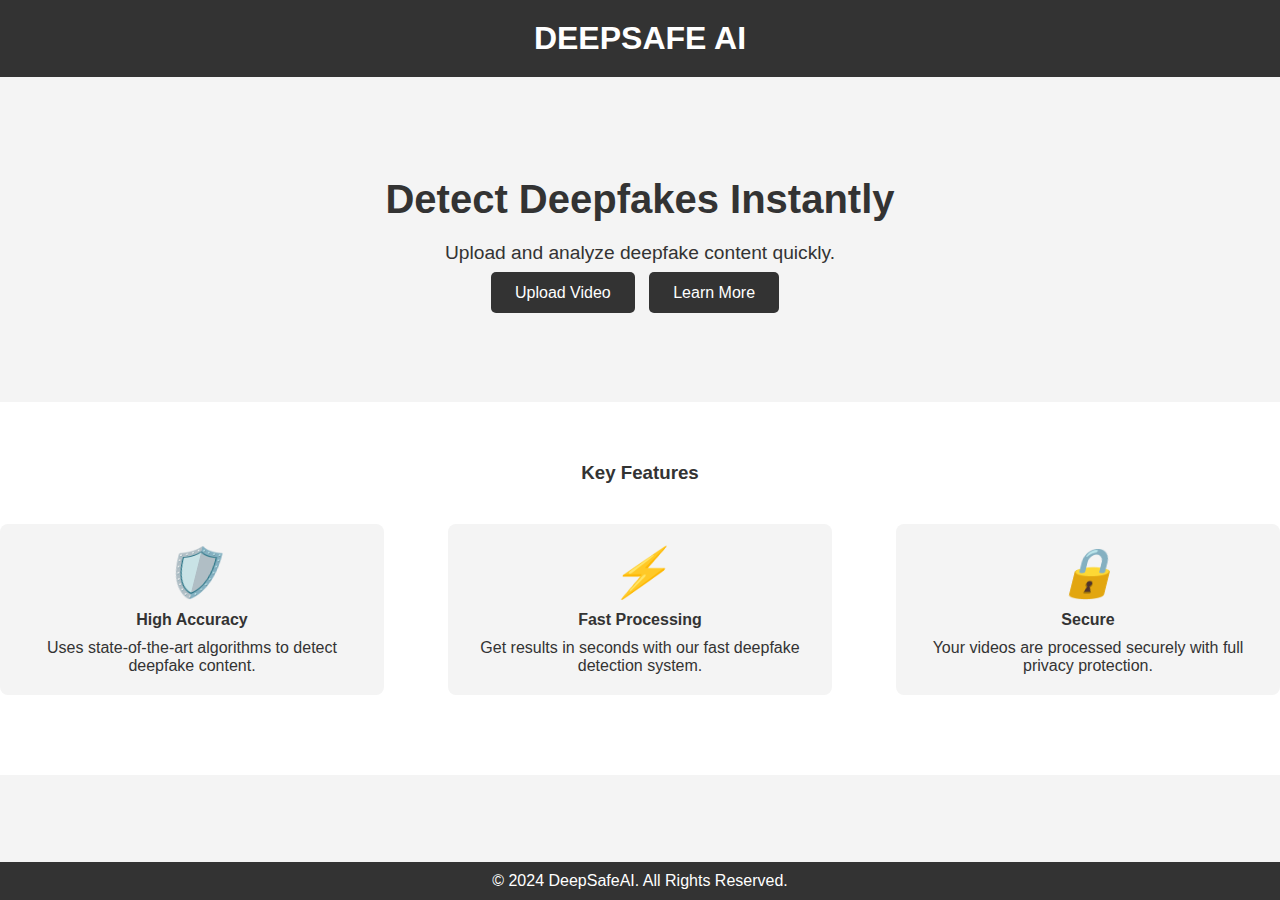
<file: templates/new.html>
<!DOCTYPE html>
<html lang="en">
<head>
  <meta charset="UTF-8">
  <meta name="viewport" content="width=device-width, initial-scale=1.0">
  <title>Deepfake Detection Website</title>
  <link rel="stylesheet" href="styles.css">
</head>
<body>
  <!-- Header Section -->
  <header class="header">
    <h1>DeepSafe AI</h1>
  </header>

  <!-- Hero Section -->
  <section class="hero">
    <h2>Detect Deepfakes Instantly</h2>
    <p>Upload and analyze deepfake content quickly.</p>
    <a href="#" class="cta-btn">Upload Video</a>
    <a href="#" class="secondary-btn">Learn More</a>
  </section>

  <!-- Features Section -->
  <section class="features">
    <div class="container">
      <h3>Key Features</h3>
      <div class="feature-cards">
        <div class="card">
          <i class="icon">🛡️</i>
          <h4>High Accuracy</h4>
          <p>Uses state-of-the-art algorithms to detect deepfake content.</p>
        </div>
        <div class="card">
          <i class="icon">⚡</i>
          <h4>Fast Processing</h4>
          <p>Get results in seconds with our fast deepfake detection system.</p>
        </div>
        <div class="card">
          <i class="icon">🔒</i>
          <h4>Secure</h4>
          <p>Your videos are processed securely with full privacy protection.</p>
        </div>
      </div>
    </div>
  </section>

  <!-- Footer Section -->
  <footer>
    <p>© 2024 DeepSafeAI. All Rights Reserved.</p>
  </footer>
</body>
</html>
</file>
<file: templates/styles.css>
/* General Styles */
* {
    margin: 0;
    padding: 0;
    box-sizing: border-box;
  }
  
  body {
    font-family: Arial, sans-serif;
    background-color: #f4f4f4;
    color: #333;
    margin: 0;
  }
  
  /* Header Styles */
  .header {
    background-color: #333;
    color: #fff;
    padding: 20px;
    text-align: center; /* Center the heading */
  }
  
  .header h1 {
    font-weight: bold;      /* Make the heading bold */
    text-transform: uppercase; /* Convert heading text to uppercase */
    font-size: 2rem;         /* Adjust the font size */
  }
  
  /* Hero Section */
  .hero {
    padding: 100px;
    text-align: center;
    background-color: #f4f4f4;
  }
  
  .hero h2 {
    font-size: 2.5rem;
    margin-bottom: 20px;
  }
  
  .hero p {
    font-size: 1.2rem;
    margin-bottom: 20px;
  }
  
  .hero .cta-btn, .hero .secondary-btn {
    padding: 12px 24px;
    background: #333;
    color: #fff;
    text-decoration: none;
    margin-right: 10px;
    border-radius: 5px;
  }
  
  .hero .cta-btn:hover, .hero .secondary-btn:hover {
    background: #555;
  }
  
  /* Features Section */
  .features {
    background: #fff;
    padding: 60px 0;
  }
  
  .features h3 {
    text-align: center;
    margin-bottom: 40px;
  }
  
  .feature-cards {
    display: flex;
    justify-content: space-between;
    flex-wrap: wrap;
  }
  
  .card {
    flex-basis: 30%;
    text-align: center;
    padding: 20px;
    background: #f4f4f4;
    margin-bottom: 20px;
    border-radius: 8px;
  }
  
  .card h4 {
    margin-top: 10px;
  }
  
  .card p {
    margin-top: 10px;
  }
  
  .card i {
    font-size: 3rem;
    color: #333;
  }
  
  /* Footer Section */
  footer {
    background-color: #333;
    color: white;
    text-align: center;
    padding: 10px;
    position: fixed;
    width: 100%;
    bottom: 0;
  }
</file>
